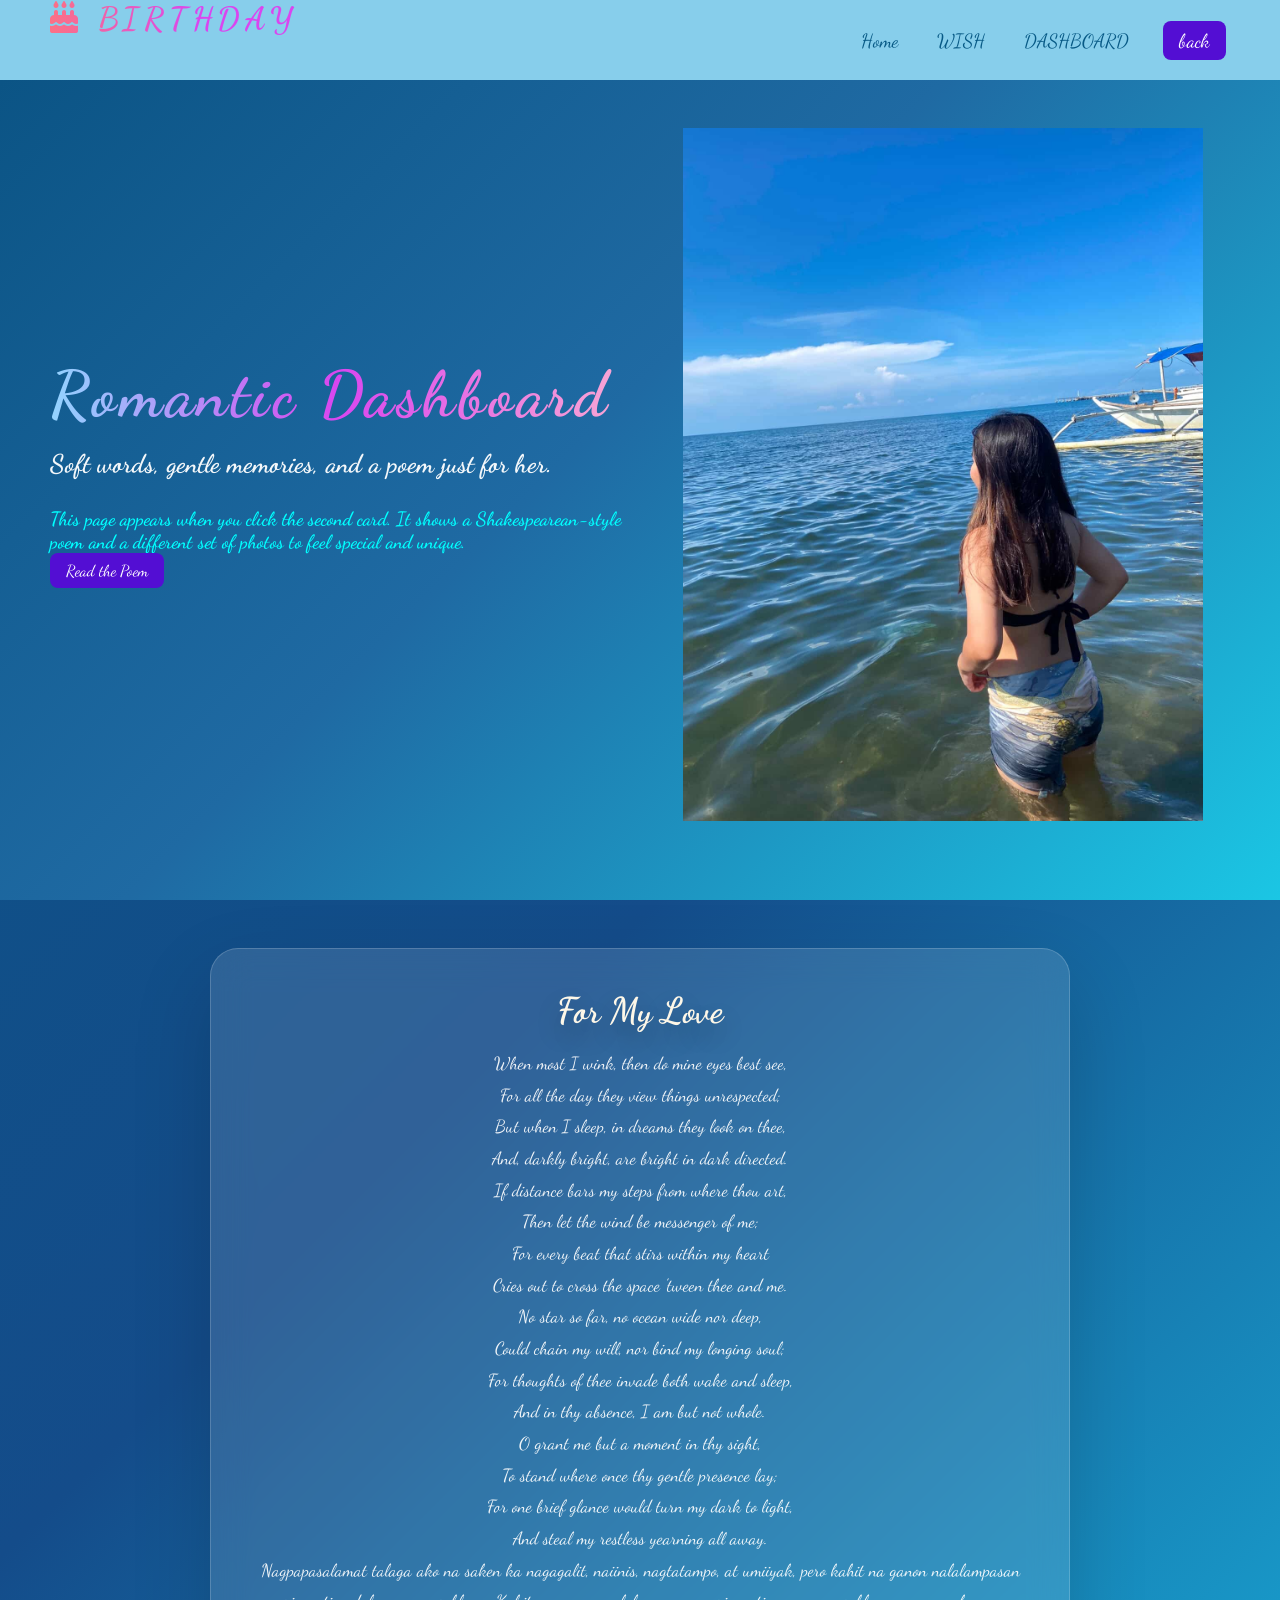
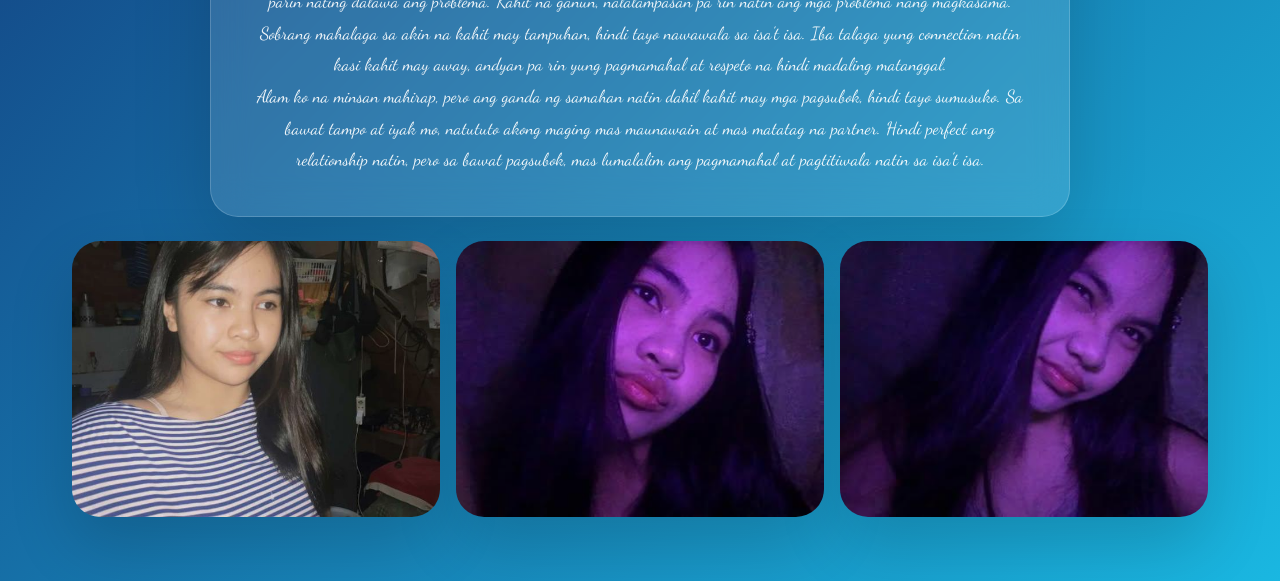
<file: dashboard-poem.html>
<!DOCTYPE html>
<html lang="en">
<head>
    <meta charset="UTF-8">
    <meta name="viewport" content="width=device-width, initial-scale=1.0">
    <title>Romantic Dashboard</title>
    <link rel="stylesheet" href="style.css">
    <link rel="stylesheet" href="https://cdnjs.cloudflare.com/ajax/libs/font-awesome/6.4.0/css/all.min.css">
    <link rel="preconnect" href="https://fonts.googleapis.com">
    <link rel="preconnect" href="https://fonts.gstatic.com" crossorigin>
    <link href="https://fonts.googleapis.com/css2?family=Cedarville+Cursive&family=Dancing+Script:wght@400..700&display=swap" rel="stylesheet">
</head>
<body>
    <nav class="navbar">
        <div class="navbar__container">
            <a href="index.html" id="__logo">
                <i class="fas fa-cake-candles"></i>
                BIRTHDAY
            </a>
            <div class="navbar__toggle" id="mobile-menu">
                <span class="bar"></span>
                <span class="bar"></span>
                <span class="bar"></span>
            </div>
            <ul class="navbar__menu">
                <li class="navbar__item">
                    <a href="index.html" class="navbar__links">Home</a>
                </li>
                <li class="navbar__item">
                    <a href="wish.html" class="navbar__links">WISH</a>
                </li>
                <li class="navbar__item">
                    <a href="dashboard.html" class="navbar__links">DASHBOARD</a>
                </li>
                <li class="navbar__btn">
                    <a href="index.html" class="button">back</a>
                </li>
            </ul>
        </div>
    </nav>

    <main class="main">
        <div class="main__container">
            <div class="main__content">
                <h1>Romantic Dashboard</h1>
                <h2>Soft words, gentle memories, and a poem just for her.</h2>
                <p>This page appears when you click the second card. It shows a Shakespearean-style poem and a different set of photos to feel special and unique.</p>
                <a href="#poem" class="button">Read the Poem</a>
            </div>
            <div class="main__image">
                <img src="image/petot100.jpg" alt="Romantic photo">
            </div>
        </div>
    </main>

    <section class="poem-card" id="poem">
        <h2>For My Love</h2>
        <p>When most I wink, then do mine eyes best see,<br>
For all the day they view things unrespected;<br>
But when I sleep, in dreams they look on thee,<br>
And, darkly bright, are bright in dark directed.<br>
If distance bars my steps from where thou art,<br>
Then let the wind be messenger of me;<br>
For every beat that stirs within my heart<br>
Cries out to cross the space 'tween thee and me.</p>

        <p>No star so far, no ocean wide nor deep,<br>
Could chain my will, nor bind my longing soul;<br>
For thoughts of thee invade both wake and sleep,<br>
And in thy absence, I am but not whole.</p>

        <p>O grant me but a moment in thy sight,<br>
To stand where once thy gentle presence lay;<br>
For one brief glance would turn my dark to light,<br>
And steal my restless yearning all away.</p>

        <p>Nagpapasalamat talaga ako na saken ka nagagalit, naiinis, nagtatampo, at umiiyak, pero kahit na ganon nalalampasan parin nating dalawa ang problema. Kahit na ganun, nalalampasan pa rin natin ang mga problema nang magkasama. Sobrang mahalaga sa akin na kahit may tampuhan, hindi tayo nawawala sa isa't isa. Iba talaga yung connection natin kasi kahit may away, andyan pa rin yung pagmamahal at respeto na hindi madaling matanggal.</p>

        <p>Alam ko na minsan mahirap, pero ang ganda ng samahan natin dahil kahit may mga pagsubok, hindi tayo sumusuko. Sa bawat tampo at iyak mo, natututo akong maging mas maunawain at mas matatag na partner. Hindi perfect ang relationship natin, pero sa bawat pagsubok, mas lumalalim ang pagmamahal at pagtitiwala natin sa isa't isa.</p>
    </section>

    <section class="poem-gallery">
        <div class="poem-image">
            <img src="image/petot4.jpg" alt="Romantic memory 1">
        </div>
        <div class="poem-image">
            <img src="image/petot7.jpg" alt="Romantic memory 2">
        </div>
        <div class="poem-image">
            <img src="image/petot8.jpg" alt="Romantic memory 3">
        </div>
    </section>

    <script src="script.js"></script>
</body>
</html>
</file>
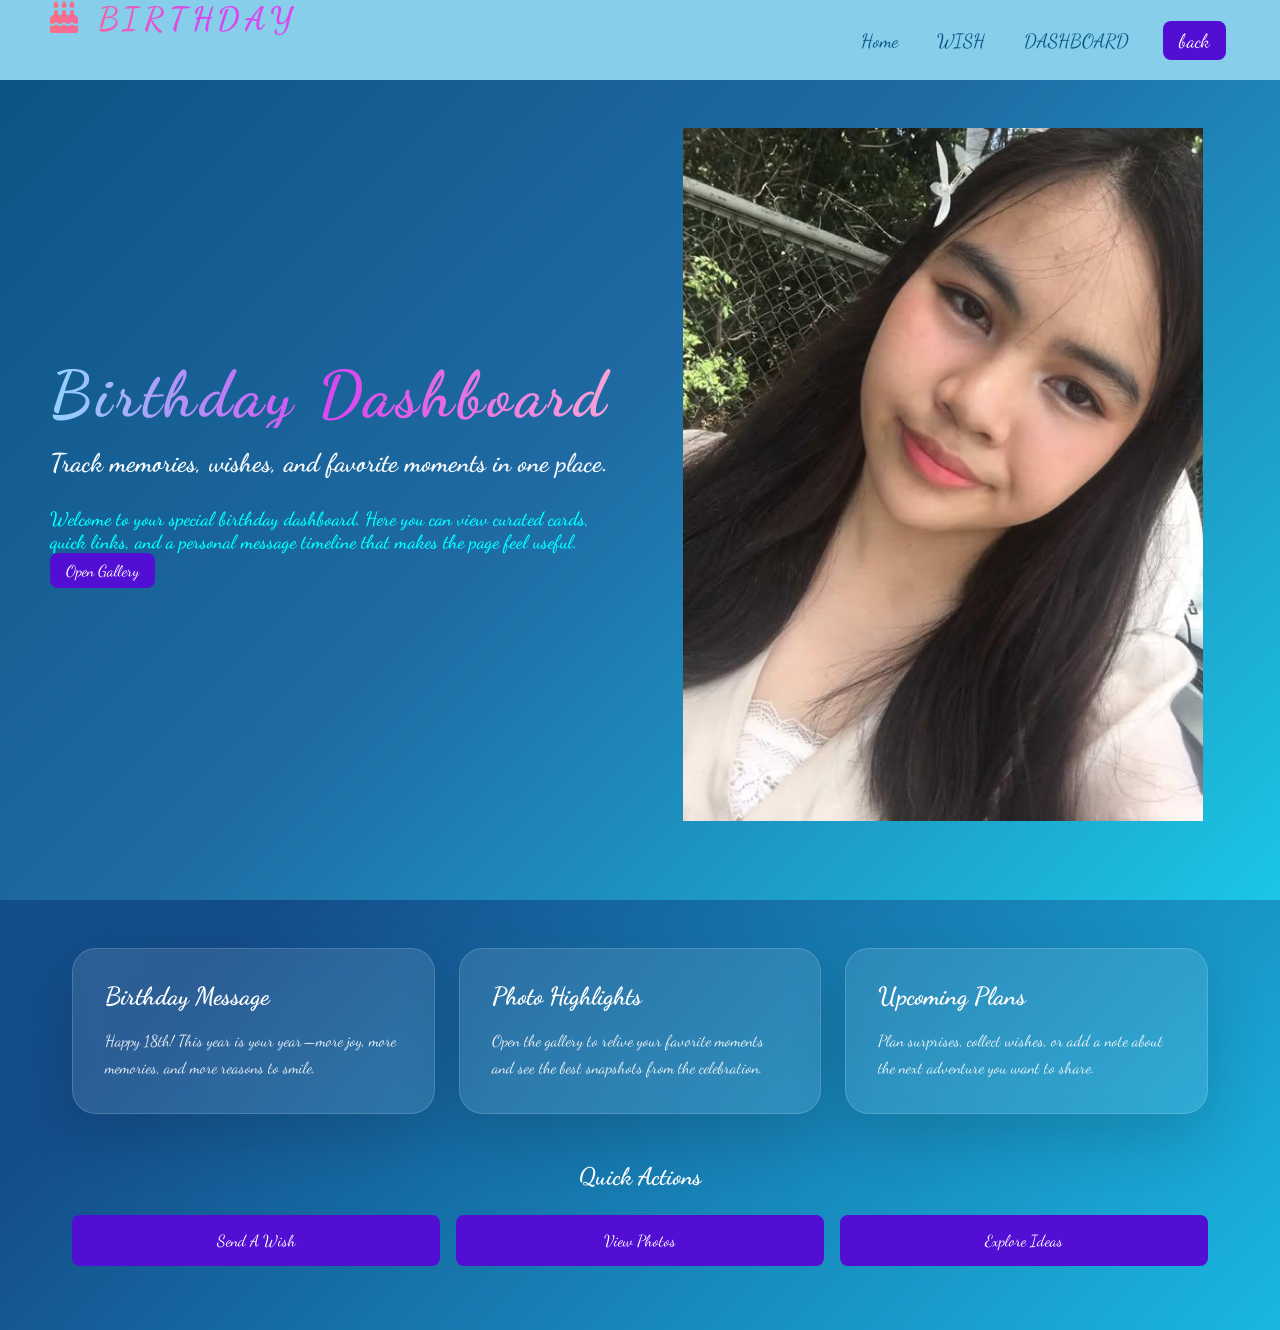
<file: dashboard.html>
<!DOCTYPE html>
<html lang="en">
<head>
    <meta charset="UTF-8">
    <meta name="viewport" content="width=device-width, initial-scale=1.0">
    <title>Birthday Dashboard</title>
    <link rel="stylesheet" href="style.css">
    <link rel="stylesheet" href="https://cdnjs.cloudflare.com/ajax/libs/font-awesome/6.4.0/css/all.min.css">
    <link rel="preconnect" href="https://fonts.googleapis.com">
    <link rel="preconnect" href="https://fonts.gstatic.com" crossorigin>
    <link href="https://fonts.googleapis.com/css2?family=Cedarville+Cursive&family=Dancing+Script:wght@400..700&display=swap" rel="stylesheet">
</head>
<body>
    <nav class="navbar">
        <div class="navbar__container">
            <a href="index.html" id="__logo">
                <i class="fas fa-cake-candles"></i>
                BIRTHDAY
            </a>
            <div class="navbar__toggle" id="mobile-menu">
                <span class="bar"></span>
                <span class="bar"></span>
                <span class="bar"></span>
            </div>
            <ul class="navbar__menu">
                <li class="navbar__item">
                    <a href="index.html" class="navbar__links">Home</a>
                </li>
                <li class="navbar__item">
                    <a href="wish.html" class="navbar__links">WISH</a>
                </li>
                <li class="navbar__item">
                    <a href="dashboard.html" class="navbar__links">DASHBOARD</a>
                </li>
                <li class="navbar__btn">
                    <a href="index.html" class="button">back</a>
                </li>
            </ul>
        </div>
    </nav>

    <main class="main">
        <div class="main__container">
            <div class="main__content">
                <h1>Birthday Dashboard</h1>
                <h2>Track memories, wishes, and favorite moments in one place.</h2>
                <p>Welcome to your special birthday dashboard. Here you can view curated cards, quick links, and a personal message timeline that makes the page feel useful.</p>
                <a href="index.html#gallery" class="button">Open Gallery</a>
            </div>
            <div class="main__image">
                <img src="image/petot1.jpg" alt="Birthday dashboard illustration">
            </div>
        </div>
    </main>

    <section class="dashboard-cards">
        <div class="dashboard-card">
            <h3>Birthday Message</h3>
            <p>Happy 18th! This year is your year—more joy, more memories, and more reasons to smile.</p>
        </div>
        <div class="dashboard-card">
            <h3>Photo Highlights</h3>
            <p>Open the gallery to relive your favorite moments and see the best snapshots from the celebration.</p>
        </div>
        <div class="dashboard-card">
            <h3>Upcoming Plans</h3>
            <p>Plan surprises, collect wishes, or add a note about the next adventure you want to share.</p>
        </div>
    </section>

    <section class="dashboard-actions">
        <h2>Quick Actions</h2>
        <div class="action-grid">
            <a href="wish.html" class="button">Send A Wish</a>
            <a href="index.html#gallery" class="button">View Photos</a>
            <a href="https://www.google.com" class="button">Explore Ideas</a>
        </div>
    </section>

    <script src="script.js"></script>
</body>
</html>
</file>
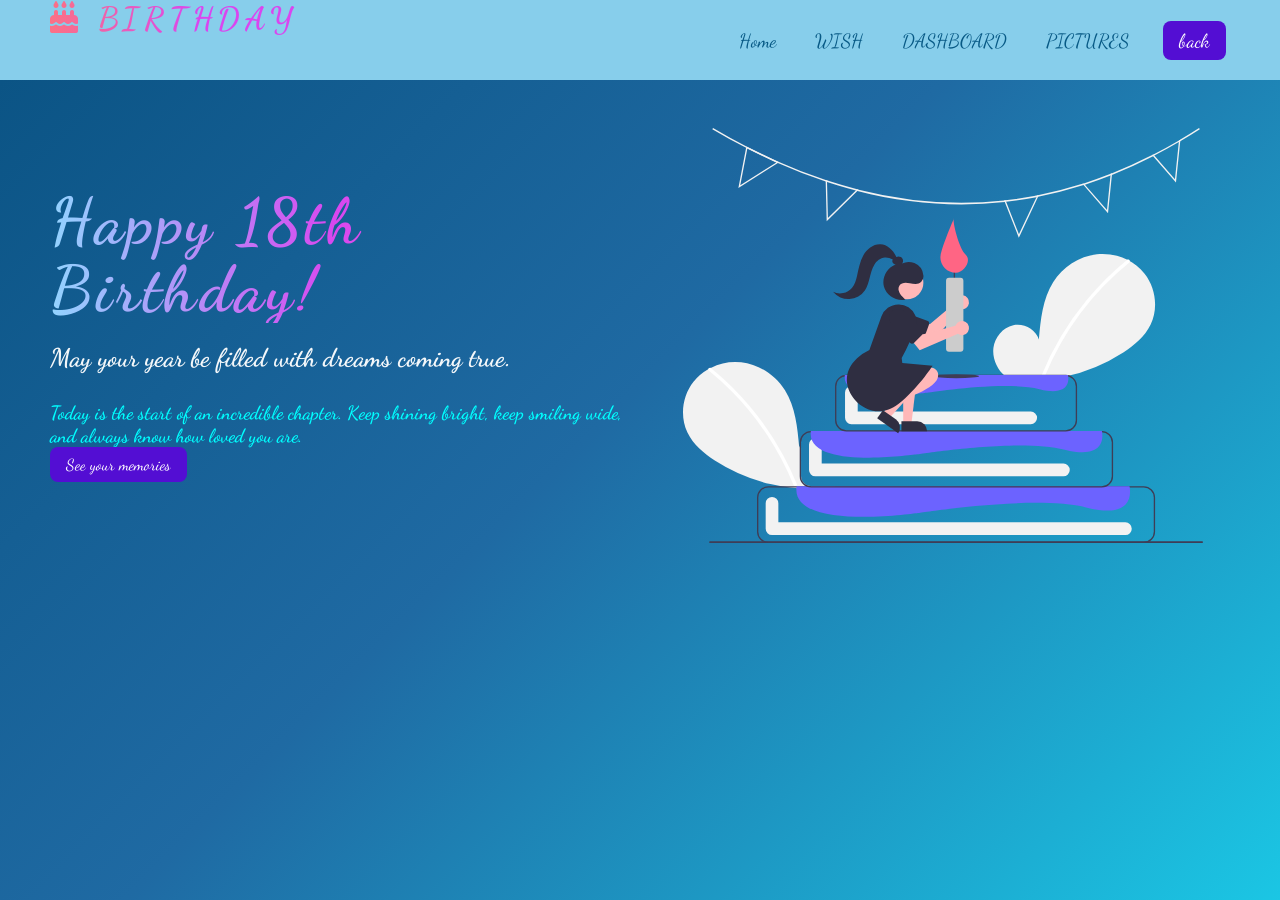
<file: wish.html>
<!DOCTYPE html>
<html lang="en">
<head>
    <meta charset="UTF-8">
    <meta name="viewport" content="width=device-width, initial-scale=1.0">
    <title>Birthday Wish</title>
    <link rel="stylesheet" href="style.css">
    <link rel="stylesheet" href="https://cdnjs.cloudflare.com/ajax/libs/font-awesome/6.4.0/css/all.min.css">
    <link rel="preconnect" href="https://fonts.googleapis.com">
    <link rel="preconnect" href="https://fonts.gstatic.com" crossorigin>
    <link href="https://fonts.googleapis.com/css2?family=Cedarville+Cursive&family=Dancing+Script:wght@400..700&display=swap" rel="stylesheet">
</head>
<body>
    <nav class="navbar">
        <div class="navbar__container">
            <a href="index.html" id="__logo">
                <i class="fas fa-cake-candles"></i>
                BIRTHDAY
            </a>
            <div class="navbar__toggle" id="mobile-menu">
                <span class="bar"></span>
                <span class="bar"></span>
                <span class="bar"></span>
            </div>
            <ul class="navbar__menu">
                <li class="navbar__item">
                    <a href="index.html" class="navbar__links">Home</a>
                </li>
                <li class="navbar__item">
                    <a href="wish.html" class="navbar__links">WISH</a>
                </li>
                <li class="navbar__item">
                    <a href="dashboard.html" class="navbar__links">DASHBOARD</a>
                </li>
                <li class="navbar__item">
                    <a href="index.html#gallery" class="navbar__links">PICTURES</a>
                </li>
                <li class="navbar__btn">
                    <a href="index.html" class="button">back</a>
                </li>
            </ul>
        </div>
    </nav>

    <main class="main">
        <div class="main__container">
            <div class="main__content">
                <h1>Happy 18th Birthday!</h1>
                <h2>May your year be filled with dreams coming true.</h2>
                <p>
                    Today is the start of an incredible chapter. Keep shining bright, keep smiling wide, and always know how loved you are.
                </p>
                <a href="index.html#gallery" class="button">See your memories</a>
            </div>
            <div class="main__image">
                <img src="image/pic1.svg" alt="Birthday illustration">
            </div>
        </div>
    </main>

    <script src="script.js"></script>
</body>
</html>
</file>
<file: style.css>
﻿*{
    box-sizing: border-box;
    margin: 0;
    padding: 0;
}

html,
body {
    min-height: 100%;
}

body {
    font-family: 'Dancing Script', 'Cedarville Cursive', cursive, sans-serif;
    color: #ffffff;
    background: linear-gradient(135deg, #0b5485 0%, #144c8a 45%, #1ab7e1 100%);
}

.navbar{
    background: skyblue;
    height: 80px;
    display: flex;
    justify-content: center;
    align-items: center;
    font-size: 1.2rem;
    position: sticky;
    top: 0;
    z-index: 999;
}

.navbar__container  {
    display: flex;
    justify-content: space-between;
    height: 80px;
    z-index: 1;
    width: 100%;
    max-width: 1300px;
    margin: 0px auto;
    padding: 0px 50px;
}

/* Logo style: gradient text like the reference (keeps your colors) */
#__logo, #navbar__logo {
    display: inline-block;
    font-size: 2rem;
    font-weight: 900;
    letter-spacing: 0.18em;
    text-decoration: none;
    text-transform: uppercase;
    background: linear-gradient(90deg, #fb7185 0%, #d946ef 60%);
    background-clip: text;
    -webkit-background-clip: text;
    -moz-background-clip: text;
    color: transparent;
    -webkit-text-fill-color: transparent;
    -moz-text-fill-color: transparent;
    transition: transform 0.18s ease, filter 0.18s ease;
}

#__logo:hover, #navbar__logo:hover {
    transform: translateY(-3px) scale(1.02);
    filter: drop-shadow(0 6px 18px rgba(217, 70, 239, 0.18));
}

.fa-gem {
    margin-right: 0.5rem;
    color: #659ae9;
}

.navbar__menu {
    display: flex;
    list-style: none;
    text-align: center;
    align-items: center;
    gap: 1.25rem; /* space between links */
    margin-left: auto; /* push menu to right */
}

.navbar__toggle {
    display: none;
    cursor: pointer;
}

.navbar__item {
    height: 80px;
}

.navbar__links {
    color: #075985;
    display: flex;
    align-items: center;
    justify-content: center;
    text-decoration: none;
    padding: 0 0.6rem;
    height: 100%;
    transition: color 0.18s ease, transform 0.18s ease;
}

.navbar__btn {
    display: flex;
    align-items: center;
    justify-content: center;
    padding: 0 0.25rem;
    border-radius: 6px;
    /* do not force full width so button doesn't stretch */
    width: auto;
}

.button {
    display: inline-flex;
    justify-content: center;
    align-items: center;
   text-decoration: none;
   padding: 8px 16px;
   height: auto;
   width: auto;
   border: none;
   outline: none;
   border-radius: 8px;
   background: #530ed3;
   color: #fff;
}

.button:hover {
    background: #4c0db8;
    transition: all 0.18s ease;
    box-shadow: 0 4px 12px rgba(76, 13, 184, 0.2);
}

.navbar__links:hover {
    color: #4c0db8;
    transition: all 0.18s ease;
    transform: translateY(-2px);
}

@media screen and (max-width: 960px) {
    .navbar__container {
        display: flex;
        justify-content: space-between;
        height: 80px;
        z-index: 1;
        width: 100%;
        max-width: 1300px;
        padding: 0 20px;
    }

    .navbar__toggle {
        display: block;
    }

    .navbar__menu {
        display: grid;
        grid-template-columns: 1fr;
        margin: 0;
        padding-top: 1rem;
        width: 100%;
        position: absolute;
        left: 0;
        top: -1000px;
        opacity: 0;
        pointer-events: none;
        transition: all 0.4s ease;
        height: calc(100vh - 80px);
        z-index: -1;
        background: rgba(4, 60, 112, 0.96);
    }

    .navbar__menu.active {
        top: 80px;
        opacity: 1;
        pointer-events: auto;
        z-index: 1;
    }

    .navbar__toggle .bar {
        width: 25px;
        height: 3px;
        margin: 5px auto;
        transition: all 0.3s ease-in-out;
        background: white;
        display: block;
        cursor: pointer;
    }

    .navbar__item {
        width: 100%;
    }

    .navbar__links {
        text-align: center;
        padding: 1.5rem 0;
        width: 100%;
        display: block;
    }

    #mobile-menu {
        position: absolute;
        top: 25px;
        right: 20px;
    }

    .navbar__btn {
        padding: 0 1.5rem 2rem;
    }

    .button {
        display: flex;
        justify-content: center;
        align-items: center;
        width: calc(100% - 3rem);
        max-width: 320px;
        margin: 0 auto;
    }

    #mobile-menu.is-active .bar:nth-child(2) {
        opacity: 0;
    }

    #mobile-menu.is-active .bar:nth-child(1) {
        transform: translateY(8px) rotate(45deg);
    }

    #mobile-menu.is-active .bar:nth-child(3) {
        transform: translateY(-8px) rotate(-45deg);
    }
}

/* HERO SECTION CSS*/
.main {
    background: linear-gradient(135deg, #0b5485 0%, #1f6aa3 45%, #1bc6e4 100%);
    min-height: calc(100vh - 80px);
    padding: 3rem 0;
}

.main__container {
    display: grid;
    grid-template-columns: 1fr 1fr;
    gap: 2rem;
    align-items: center;
    margin: 0 auto;
    width: 100%;
    max-width: 1300px;
    padding: 0 50px;
}

.main__content {
    max-width: 700px;
}

.main__image {
    display: flex;
    justify-content: center;
    align-items: center;
}

.main__image img {
    width: 100%;
    max-width: 520px;
    height: auto;
    display: block;
}

.main__content h1 {
    font-size: clamp(3rem, 5vw, 4.5rem);
    line-height: 1.05;
    letter-spacing: 0.06em;
    margin-bottom: 1rem;
    background-image: linear-gradient(90deg, #92d4ff, #d946ef, #f9a8d4);
    background-clip: text;
    -webkit-background-clip: text;
    color: transparent;
}

.main__content h2 {
    font-size: clamp(1.5rem, 2vw, 2rem);
    line-height: 1.5;
    margin-bottom: 1.5rem;
    color: rgba(255, 255, 255, 0.95);
}

.main__content p {
    margin-top: 1rem;
    font-size: 1.2rem;
    font-weight: 600;
    max-width: 38rem;
    color: cyan;
}

.main__btn {
    font-size: 1rem;
    background-image: linear-gradient(to top, skyblue 50%, cyan 100% );
    padding: 14px 32px;
    border: none;
    border: 4px;
    color: white;
    margin-top: 2rem;
    cursor: pointer;
    position: relative;
    transition: all 0.18s ease;
    outline: none;

}



.main__btn a {
    position: relative ;
    z-index: 2;
    color:#075985;
    text-decoration: none;


}


.main__btn:after {
    position: absolute;
    content: "";
    top: 0;
    left: 0;
    width: 0%;
    height: 100%;
    background: skyblue;
    transition: all 0.35s ease;
    border-radius: 4px;
}

.main__btn:hover {
    color: #075985;
    
}



.main__btn:hover:after {
    width: 100%;
    background: cyan;
}


.main__img--cotainer {
    text-align: center;
}

#main__img {
    height: 80%;
    width: 80%;
}

/* mobile responsiveness  */
@media screen and (max-width: 768px) {
    .main__container {
        display: grid;
        grid-template-columns:auto ;
        align-items: center;
        justify-self:center;
        width: 100%;
        margin: 0 auto;
        height: 90vh;

    }

    .main__content {
        text-align: center;
        margin-bottom: 4rem;

    }

    .main__content h1 {
        font-size: 2.5rem;
        margin-top: 2rem;
    }


    .main__content h2 {
        font-size:3rem;
    }

     .main__content p {
        margin-top: 1rem;   
        font-size: 1.5rem;
     }

     .main__btn {
        padding: 12px 28px;
     }

     .main__image {
        display: none;
    }
}


@media screen and (max-width: 480px) {
    .main__content h1 {
        font-size: 2rem;
        margin-top: 3rem;
    }

    .main__content h2 {
        font-size: 2rem;
    }

    .main__content p {
        font-size: 1.2rem;
    }

    .main__btn {
        margin-top: 2rem;
        font-size: 1.5rem;

    }

    .main__btn{
        padding:12px 36px;
        margin:2.5rem 0;

    }
}


/* SERVICES SECTION CSS */
.services {
    background: skyblue;
    display: flex;
    flex-direction: column;
    align-items: center;
    height: 100vh;

}

.services h1 {
    background-color: purple;  
    background-image: linear-gradient(to right, #a1e0ff 0%, #8bc3f6 0%, #51acff 0%, #2f86ff 21%, #77aaff 52%, #bbeeff 78%, blue 100%);
    background-size: 100%;
    margin-bottom: 5rem;
    font-size: 2.5rem;
    -webkit-background-clip: text;
    -moz-background-clip: text;
    -webkit-text-fill-color: transparent;
    -moz-text-fill-color: transparent;
    

}


.services__container {
    display: flex;
    justify-content: center;
    flex-wrap: wrap;
    
}

.services__card {
    background: rgba(255, 255, 255, 0.12);
    border: 1px solid rgba(255, 255, 255, 0.18);
    border-radius: 24px;
    padding: 2rem;
    margin: 1rem;
    width: min(320px, 90%);
    text-align: center;
    backdrop-filter: blur(10px);
    box-shadow: 0 24px 60px rgba(0, 0, 0, 0.12);
}

.services__card h2 {
    font-size: 2rem;
    margin-bottom: 1rem;
    color: #0b3e70;
}

.services__card p {
    color: #071f3a;
    margin-bottom: 1.5rem;
    line-height: 1.6;
}

.services__card button {
    border: none;
    border-radius: 999px;
    padding: 0.85rem 2rem;
    background: #075985;
    color: #fff;
    cursor: pointer;
    transition: transform 0.2s ease, background 0.2s ease, box-shadow 0.2s ease;
}

.services__card button:hover {
    background: #0e75c2;
    transform: translateY(-2px);
}

.gallery {
    display: none;
    padding: 5rem 2rem;
    background: linear-gradient(180deg, rgba(255,255,255,0.08) 0%, rgba(255,255,255,0.12) 100%);
    color: #0f2d4b;
}

.gallery.gallery--open {
    display: block;
}

.gallery__hero {
    text-align: center;
    margin-bottom: 2.5rem;
}

.gallery__hero h2 {
    font-size: clamp(2.2rem, 3vw, 3rem);
    margin-bottom: 0.8rem;
    color: #0a3b65;
}

.gallery__hero p {
    color: #0f3b69;
    font-size: 1.05rem;
}

.gallery__grid {
    display: grid;
    grid-template-columns: repeat(auto-fit, minmax(180px, 1fr));
    gap: 1rem;
    max-width: 1200px;
    margin: 0 auto;
}

.gallery__card {
    display: flex;
    align-items: center;
    justify-content: center;
    overflow: hidden;
    border-radius: 24px;
    box-shadow: 0 28px 60px rgba(0, 0, 0, 0.14);
    background: linear-gradient(180deg, rgba(10,30,50,0.02), rgba(255,255,255,0.02));
    min-height: 260px;
}

.gallery__img {
    width: 100%;
    height: auto;
    max-height: 420px;
    object-fit: contain;
    display: block;
    transition: transform 0.3s ease, filter 0.25s ease;
    cursor: pointer;
    filter: brightness(0.78);
    background: radial-gradient(circle at center, rgba(255,255,255,0.03), rgba(0,0,0,0.06));
}

.gallery__img:hover {
    transform: scale(1.02);
    filter: brightness(1);
}

.gallery__legend {
    margin-top: 1.5rem;
    text-align: center;
    color: #072e56;
    font-weight: 600;
}

.lightbox {
    position: fixed;
    inset: 0;
    display: none;
    align-items: center;
    justify-content: center;
    padding: 2rem;
    background: rgba(2, 17, 50, 0.88);
    z-index: 9999;
}

.lightbox--open {
    display: flex;
}

.lightbox__close {
    position: absolute;
    top: 1.5rem;
    right: 1.5rem;
    border: none;
    background: rgba(255,255,255,0.12);
    color: #fff;
    font-size: 2rem;
    width: 3.2rem;
    height: 3.2rem;
    border-radius: 50%;
    cursor: pointer;
    display: grid;
    place-items: center;
}

.lightbox__image {
    max-width: 90vw;
    max-height: 80vh;
    border-radius: 24px;
    box-shadow: 0 32px 80px rgba(0,0,0,0.35);
}

.lightbox__caption {
    margin-top: 1rem;
    color: #e8f6ff;
    text-align: center;
    max-width: 700px;
}

@media screen and (max-width: 768px) {
    .gallery__grid {
        grid-template-columns: repeat(auto-fit, minmax(150px, 1fr));
    }

    .gallery {
        padding: 3rem 1rem;
    }
}


.services__card {
    margin: 1rem;
    height: 525px;
    width: 400px;
    border-radius: 24px;
    background-image: linear-gradient(to bottom, rgba(0,0,0,0.08) 0%, rgba(0,0,0,0.55) 100%), url("image/petot99.jpg");
    background-size: contain;
    background-position: center top;
    background-repeat: no-repeat;
    overflow: hidden;
    position: relative;
    display: flex;
    flex-direction: column;
    justify-content: flex-end;
    padding: 2.25rem 1.5rem 2.75rem 1.5rem;
    box-sizing: border-box;
}

.footer {
    width: 100%;
    padding: 3rem 2rem;
    background: rgba(255, 255, 255, 0.06);
    border-top: 1px solid rgba(255,255,255,0.12);
    display: flex;
    justify-content: center;
}

.footer__link {
    width: 100%;
    max-width: 1200px;
}

.footer__link--wrapper {
    display: grid;
    grid-template-columns: repeat(auto-fit, minmax(180px, 1fr));
    gap: 1.5rem;
}

.footer__link-- {
    padding: 1.25rem;
    background: rgba(255,255,255,0.08);
    border-radius: 24px;
    backdrop-filter: blur(10px);
    box-shadow: inset 0 0 0 1px rgba(255,255,255,0.08);
}

.footer__link-- h2 {
    color: #ffffff;
    margin-bottom: 0.85rem;
    font-size: 1.15rem;
}

.footer__link-- a {
    display: block;
    color: rgba(255,255,255,0.84);
    text-decoration: none;
    margin-bottom: 0.6rem;
    transition: color 0.2s ease, transform 0.2s ease;
}

.footer__link-- a:hover {
    color: #d7e8ff;
    transform: translateX(2px);
}

@media screen and (max-width: 768px) {
    .footer {
        padding: 2rem 1rem;
    }

    .footer__link--wrapper {
        grid-template-columns: 1fr;
    }
}

.services__card h2 {
    color: #ffffff;
    text-align: center;
    margin: 0 0 0.25rem;
    font-size: 1.75rem;
    line-height: 1.05;
    text-shadow: 0 6px 18px rgba(0,0,0,0.45);
}

.services__card p {
    color: rgba(255,255,255,0.92);
    text-align: center;
    margin: 0 0 1rem;
    font-size: 1rem;
    line-height: 1.4;
    text-shadow: 0 4px 12px rgba(0,0,0,0.35);
}

.services__card .services__button {
    align-self: center;
    z-index: 2;
}






.services > .services__card:nth-of-type(2) {
    background-image: linear-gradient(to bottom, rgba(0,0,0,0.08) 0%, rgba(0,0,0,0.55) 100%), url("image/petot100.jpg");
    background-size: contain;
    background-position: center top;
    background-repeat: no-repeat;
}

.poem-card {
    max-width: 860px;
    margin: 3rem auto 1.5rem;
    padding: 2.5rem;
    background: rgba(255, 255, 255, 0.12);
    border: 1px solid rgba(255,255,255,0.18);
    border-radius: 28px;
    backdrop-filter: blur(18px);
    box-shadow: 0 32px 80px rgba(0, 0, 0, 0.16);
    color: #fdf7e8;
    text-align: center;
}

.poem-card h2 {
    font-size: clamp(2rem, 2.8vw, 2.75rem);
    margin-bottom: 1rem;
    text-shadow: 0 12px 24px rgba(0,0,0,0.28);
}

.poem-card p {
    font-size: 1.1rem;
    line-height: 1.8;
    color: rgba(255,255,255,0.92);
}

.poem-gallery {
    display: grid;
    grid-template-columns: repeat(auto-fit, minmax(220px, 1fr));
    gap: 1rem;
    max-width: 1200px;
    margin: 0 auto 4rem;
    padding: 0 2rem;
}

.poem-image {
    overflow: hidden;
    border-radius: 28px;
    box-shadow: 0 28px 64px rgba(0, 0, 0, 0.16);
}

.poem-image img {
    width: 100%;
    height: 100%;
    object-fit: cover;
    display: block;
    transition: transform 0.4s ease, filter 0.4s ease;
    filter: brightness(0.9);
}

.poem-image img:hover {
    transform: scale(1.04);
    filter: brightness(1);
}

@media screen and (max-width: 768px) {
    .poem-card {
        margin: 2rem 1rem;
        padding: 2rem;
    }

    .poem-gallery {
        grid-template-columns: 1fr;
    }
}

.dashboard-cards {
    display: grid;
    grid-template-columns: repeat(auto-fit, minmax(240px, 1fr));
    gap: 1.5rem;
    max-width: 1200px;
    margin: 3rem auto 0;
    padding: 0 2rem;
}

.dashboard-card {
    background: rgba(255,255,255,0.10);
    border: 1px solid rgba(255,255,255,0.16);
    border-radius: 24px;
    padding: 2rem;
    color: #ffffff;
    backdrop-filter: blur(12px);
    box-shadow: 0 24px 60px rgba(0, 0, 0, 0.14);
}

.dashboard-card h3 {
    margin-bottom: 1rem;
    font-size: 1.55rem;
}

.dashboard-card p {
    line-height: 1.7;
    color: rgba(255,255,255,0.88);
}

.dashboard-actions {
    max-width: 1200px;
    margin: 3rem auto 4rem;
    padding: 0 2rem;
    text-align: center;
}

.dashboard-actions h2 {
    margin-bottom: 1.5rem;
    color: #ffffff;
}

.action-grid {
    display: grid;
    grid-template-columns: repeat(auto-fit, minmax(180px, 1fr));
    gap: 1rem;
}

.action-grid .button {
    width: 100%;
    padding: 1rem 1.1rem;
}

@media screen and (max-width: 768px) {
    .dashboard-actions {
        margin: 2rem auto 3rem;
    }
}
</file>
